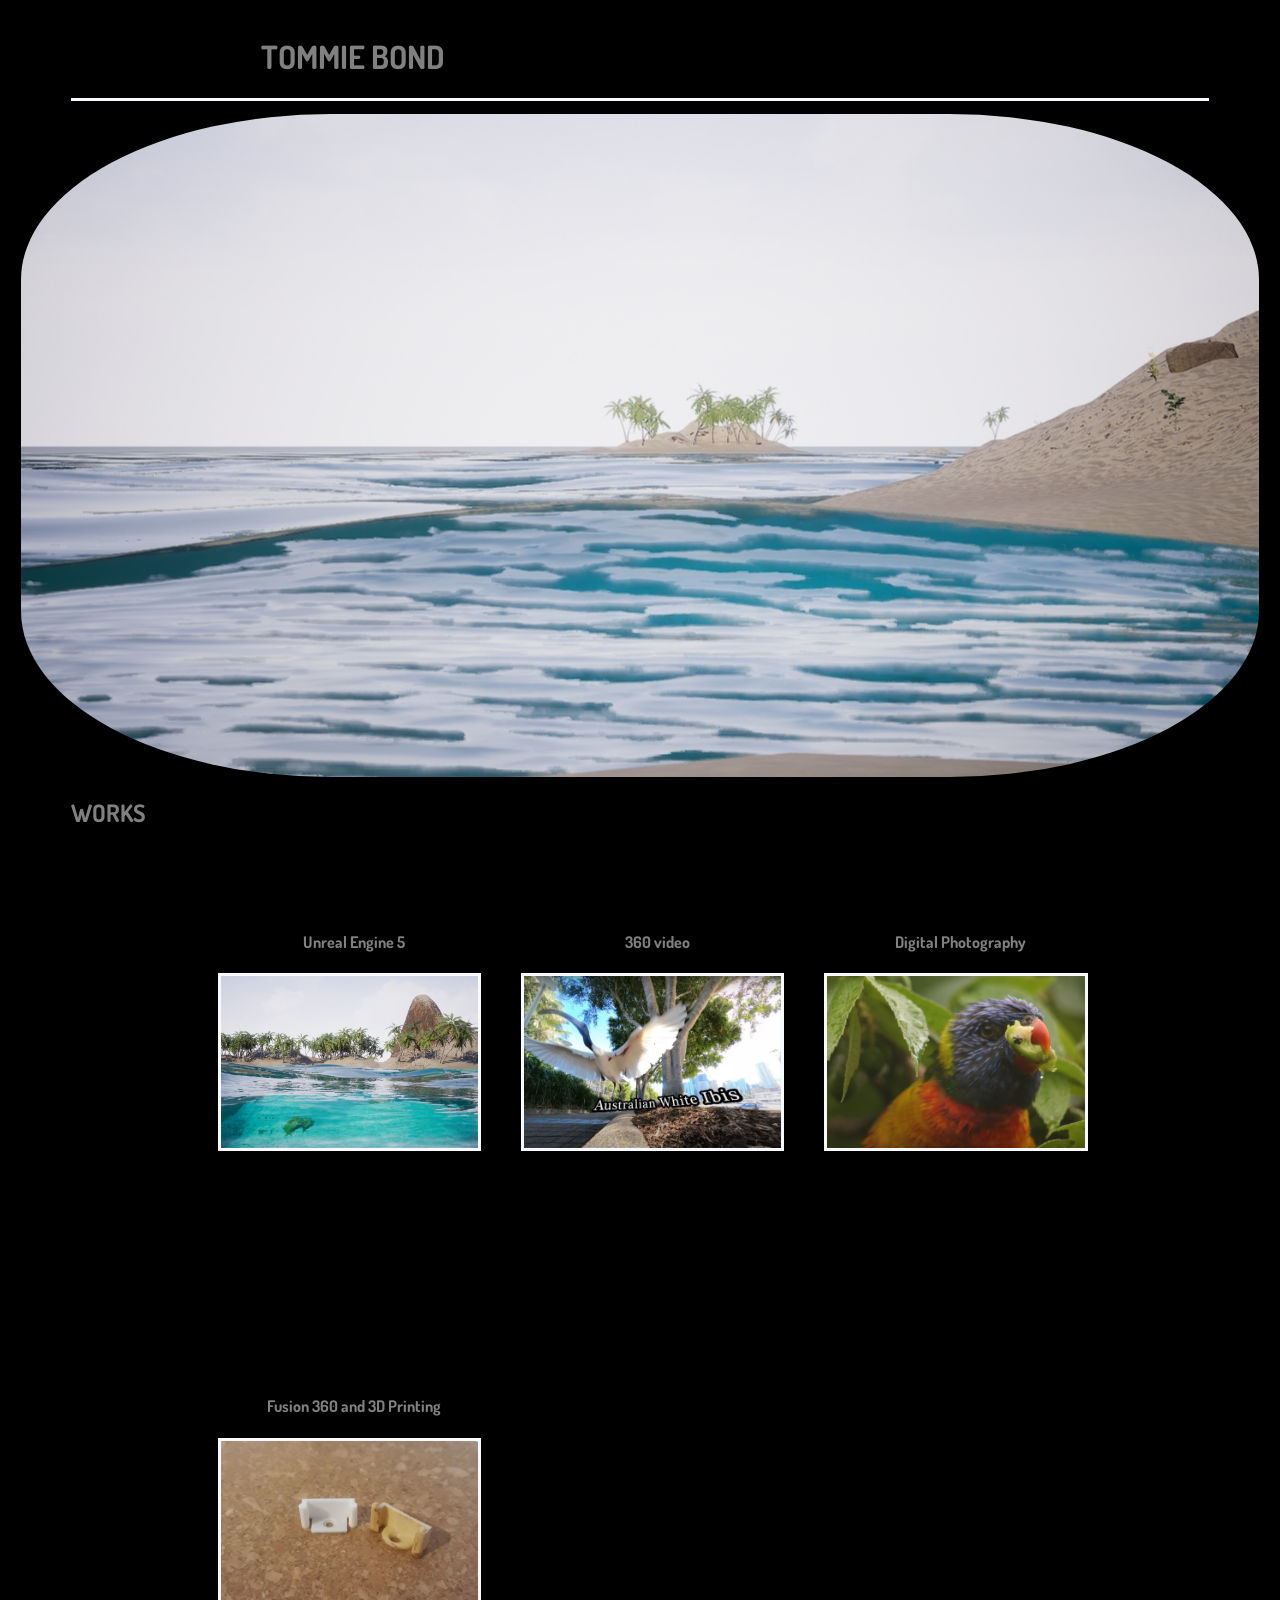
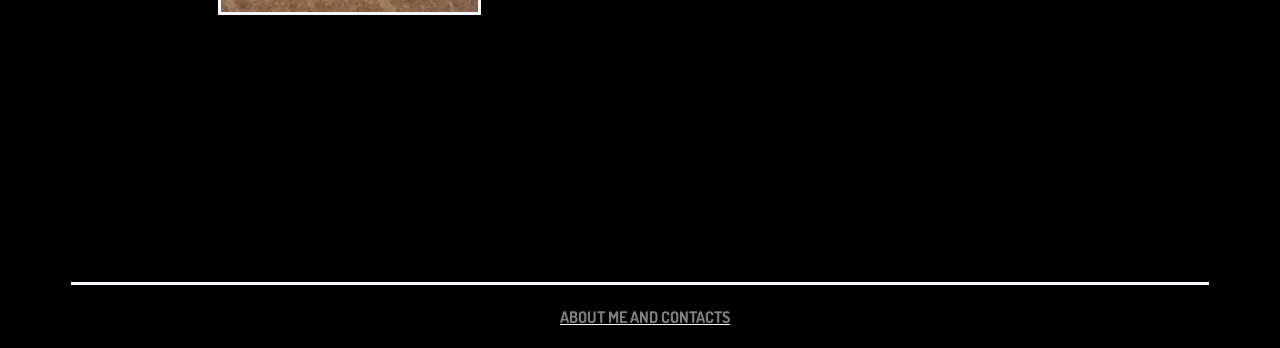
<file: index.html>
<html>
    <head>
        <meta charset="utf-8">
        <meta http-equiv="X-UA-Compatible" content="IE=edge">
        <title>Index</title> 
        <link rel="stylesheet" href="content/Style.css">
        <link rel="stylesheet" href="https://fonts.googleapis.com/css?family=Dosis">
        <link rel="icon" type="image/x-icon" href="content/favicon.ico">
        <style>body {font-family: "Dosis", sans-serif;}</style>
    </head>
    <div style="position: sticky; top:0; background-color:black; padding-top: 0.5%">
        <h1>TOMMIE BOND</h1>
        <div class="line"></div>
    </div>
    <body>
        <div class="container" style="z-index: -1;">
            <div class="flex-container" style="animation-direction: alternate-reverse; max-height: 1080px;"></div>
            <div class="flex-container-cover" style="max-height: 1080px;"></div>
        </div>
        <h2>WORKS</h2>
        <div class='pic-container'>
            <div class='column'>
                <h4>Unreal Engine 5</h4>
                <a href='Tropical_proj.html'><img src="content/Tropical_Index.jpeg" alt="Tropical_Island"></a>
            </div>
            <div class='column'>
                <h4>360 video</h4>
                <a href='IBIS_proj.html'><img src="content/IBIS_Index.PNG" alt="IBIS_Video"></a>
            </div>
            <div class="column">
                <h4>Digital Photography</h4>
                <a href='Photos_proj.html'><img src="content/Photos_Index.JPG" alt="Wildlife_Photography"></a>
            </div>
            <div class="column">
                <h4>Fusion 360 and 3D Printing</h4>
                <a href='Clip_proj.html'><img src="content/Clip_Index.jpg" alt="Muntin_Clip"></a>
            </div>

        </div>
        <div class="line"></div>
        <a href='About.html' style="margin-left: 90%; z-index: 1; "><h4 style="direction: ltr">ABOUT ME AND CONTACTS</h4></a>
    </body>
    
</html>
</file>
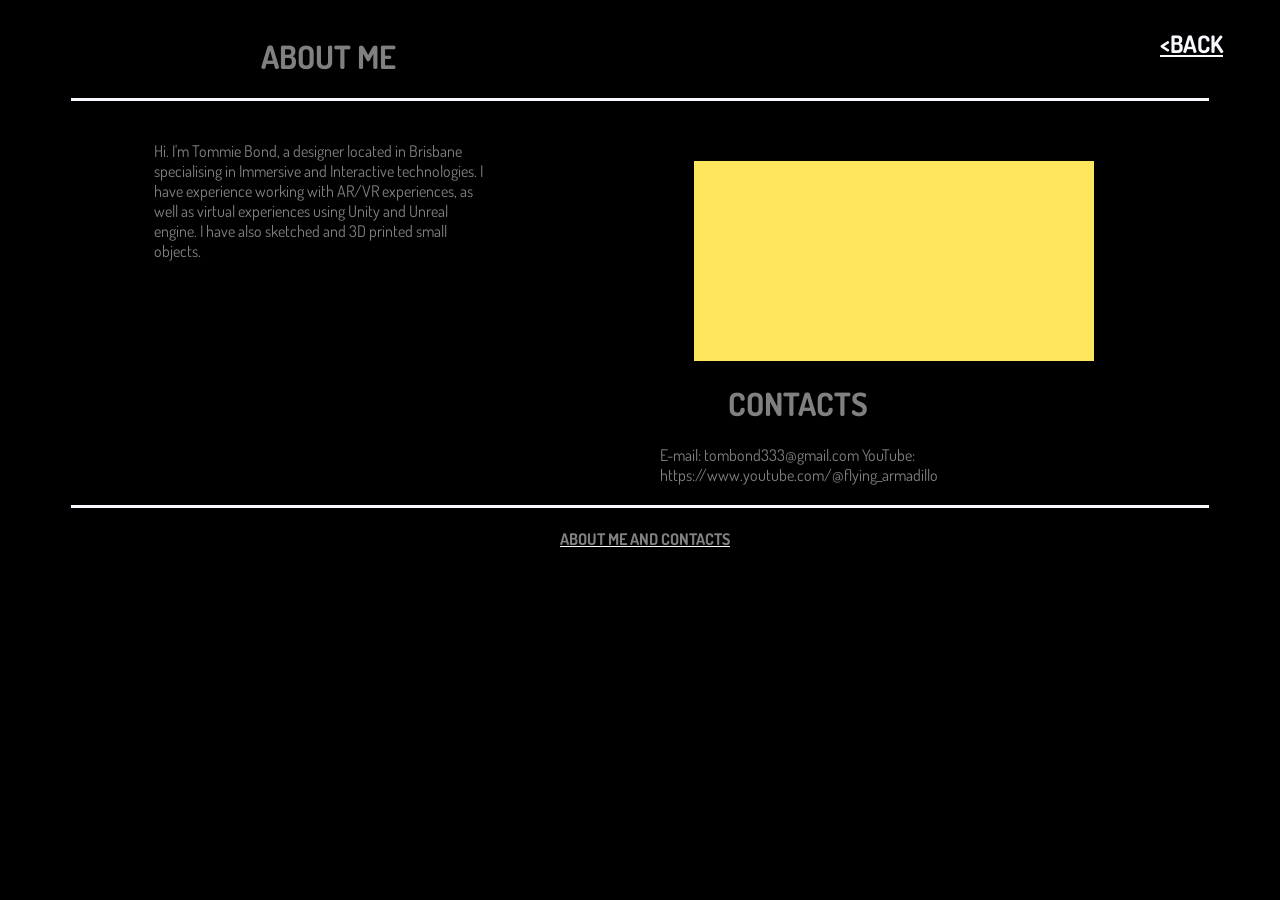
<file: About.html>
<html>
    <head>
        <meta charset="utf-8">
        <meta http-equiv="X-UA-Compatible" content="IE=edge">
        <title>Index</title> 
        <link rel="stylesheet" href="content/Style.css">
        <link rel="stylesheet" href="https://fonts.googleapis.com/css?family=Dosis">
        <link rel="icon" type="image/x-icon" href="content/favicon.ico">
        <style>body {font-family: "Dosis", sans-serif;}</style>
    </head>
    <a href='/www.tommie-bond.com' style="position: fixed; margin-left: 90%; z-index: 1; "><h2 style="direction: rtl">BACK></h2></a>
    <div style="position: sticky; top:0; background-color:black; padding-top: 0.5%">
        <h1>ABOUT ME</h1>
        <div class="line"></div>
    </div>
    <body>
        
        
        <div class='row' style='padding-top: 20px'>
            <div class='column' style='margin-left: 10%; margin-right: 10%'>Hi. I'm Tommie Bond, a designer located in Brisbane specialising in Immersive and Interactive technologies. I have experience working with AR/VR experiences, as well as virtual experiences using Unity and Unreal engine. I have also sketched and 3D printed small objects. </div>
            <div class='column' style='width: 30%' >
                
                <b href='Index.html'><img src="content/TEST.png" alt="TEST"></b>
                <h1>CONTACTS</h1>
                E-mail: tombond333@gmail.com 
                YouTube: https://www.youtube.com/@flying_armadillo
            </div>
        </div>
        <div class="line"></div>
        <a href='About.html' style="margin-left: 90%; z-index: 1; "><h4 style="direction: ltr">ABOUT ME AND CONTACTS</h4></a>
    </body>
    
</html>
</file>
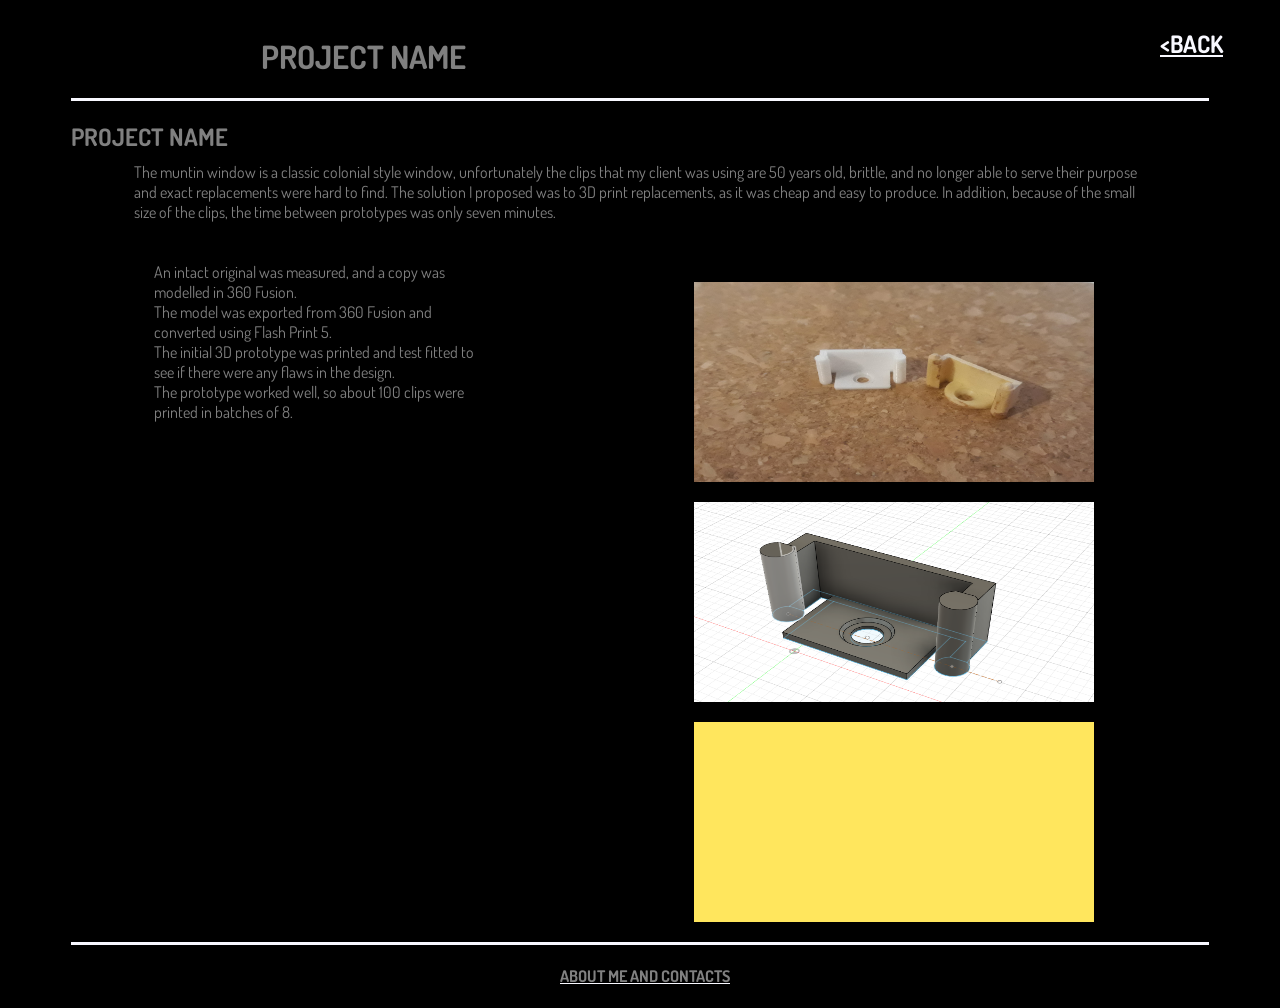
<file: Clip_proj.html>
<html>
    <head>
        <meta charset="utf-8">
        <meta http-equiv="X-UA-Compatible" content="IE=edge">
        <title>Index</title> 
        <link rel="stylesheet" href="content/Style.css">
        <link rel="stylesheet" href="https://fonts.googleapis.com/css?family=Dosis">
        <link rel="icon" type="image/x-icon" href="content/favicon.ico">
        <style>body {font-family: "Dosis", sans-serif;}</style>
    </head>
    <a href='/www.tommie-bond.com' style="position: fixed; margin-left: 90%; z-index: 1; "><h2 style="direction: rtl">BACK></h2></a>
    <div style="position: sticky; top:0; background-color:black; padding-top: 0.5%">
        <h1>PROJECT NAME</h1>
        <div class="line"></div>
    </div>
    <body>
        <h2>PROJECT NAME</h2>
        <div style="margin-left: 10%; margin-right: 10%"> The muntin window is a classic colonial style window, unfortunately the clips that my client was using are 50 years old, brittle, and no longer able to serve their purpose and exact replacements were hard to find. The solution I proposed was to 3D print replacements, as it was cheap and easy to produce. In addition, because of the small size of the clips, the time between prototypes was only seven minutes.
        </div>
        
        <div class='row' style='padding-top: 20px'>
            <div class='column' style='margin-left: 10%; margin-right: 10%'>An intact original was measured, and a copy was modelled in 360 Fusion. <br> 
                The model was exported from 360 Fusion and converted using Flash Print 5.<br>
                The initial 3D prototype was printed and test fitted to see if there were any flaws in the design.<br>
                The prototype worked well, so about 100 clips were printed in batches of 8.<br>
 </div>
            <div class='column' style='width: 30%' >
                <b href='Index.html'><img src="content/Clip_Index.jpg" alt="Clip_index"></b>
                <b href='Index.html'><img src="content/Clip_1.jpg" alt="clip_1"></b>
                <b href='Index.html'><img src="content/TEST.png" alt="TEST"></b>
            </div>
        </div>
        <div class="line"></div>
        <a href='About.html' style="margin-left: 90%; z-index: 1; "><h4 style="direction: ltr">ABOUT ME AND CONTACTS</h4></a>
    </body>
    
</html>
</file>
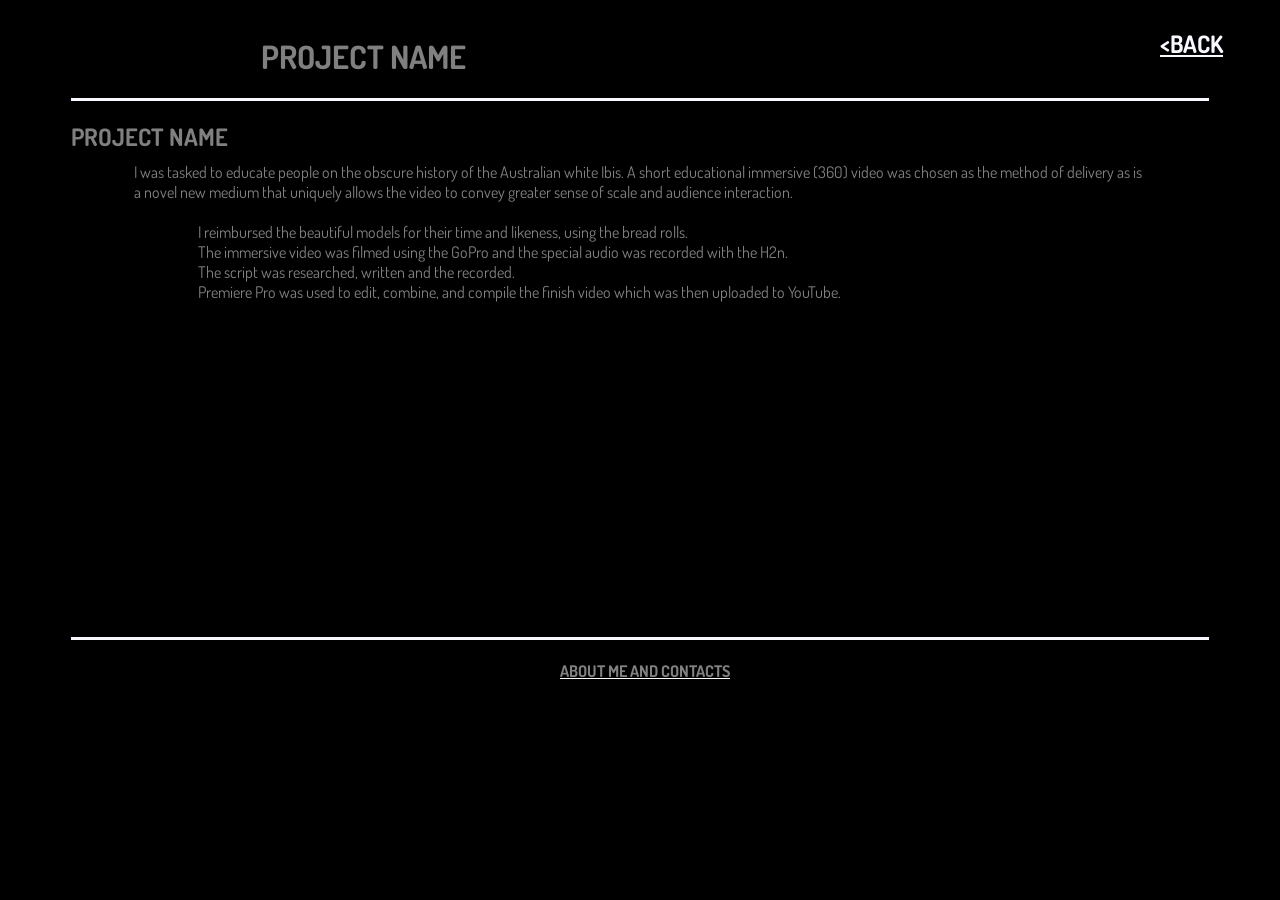
<file: IBIS_proj.html>
<html>
    <head>
        <meta charset="utf-8">
        <meta http-equiv="X-UA-Compatible" content="IE=edge">
        <title>Index</title> 
        <link rel="stylesheet" href="content/Style.css">
        <link rel="stylesheet" href="https://fonts.googleapis.com/css?family=Dosis">
        <link rel="icon" type="image/x-icon" href="content/favicon.ico">
        <style>body {font-family: "Dosis", sans-serif;}</style>
    </head>
    <a href='/www.tommie-bond.com' style="position: fixed; margin-left: 90%; z-index: 1; "><h2 style="direction: rtl">BACK></h2></a>
    <div style="position: sticky; top:0; background-color:black; padding-top: 0.5%">
        <h1>PROJECT NAME</h1>
        <div class="line"></div>
    </div>
    <body>
        <h2>PROJECT NAME</h2>
        <div style="margin-left: 10%; margin-right: 10%"> I was tasked to educate people on the obscure history of the Australian white Ibis. A short educational immersive (360) video was chosen as the method of delivery as is a novel new medium that uniquely allows the video to convey greater sense of scale and audience interaction.</div>
        
        <div class='row' style='padding-top: 20px'>
            <div style='margin-left: 15%; margin-right: 10%'>I reimbursed the beautiful models for their time and likeness, using the bread rolls. <br>
                The immersive video was filmed using the GoPro and the special audio was recorded with the H2n. 
                <br>The script was researched, written and the recorded. 
                <br>Premiere Pro was used to edit, combine, and compile the finish video which was then uploaded to YouTube. <br><br>
                <iframe width="560" height="315" src="https://www.youtube.com/embed/6hr6Ubr_M6Q?si=2Lctc70VHF5NLkWg" title="YouTube video player" frameborder="0" allow="accelerometer; autoplay; clipboard-write; encrypted-media; gyroscope; picture-in-picture; web-share" allowfullscreen></iframe>
            </div>
            </div>
        <div class="line"></div>
        <a href='About.html' style="margin-left: 90%; z-index: 1; "><h4 style="direction: ltr">ABOUT ME AND CONTACTS</h4></a>
    </body>
    
</html>
</file>
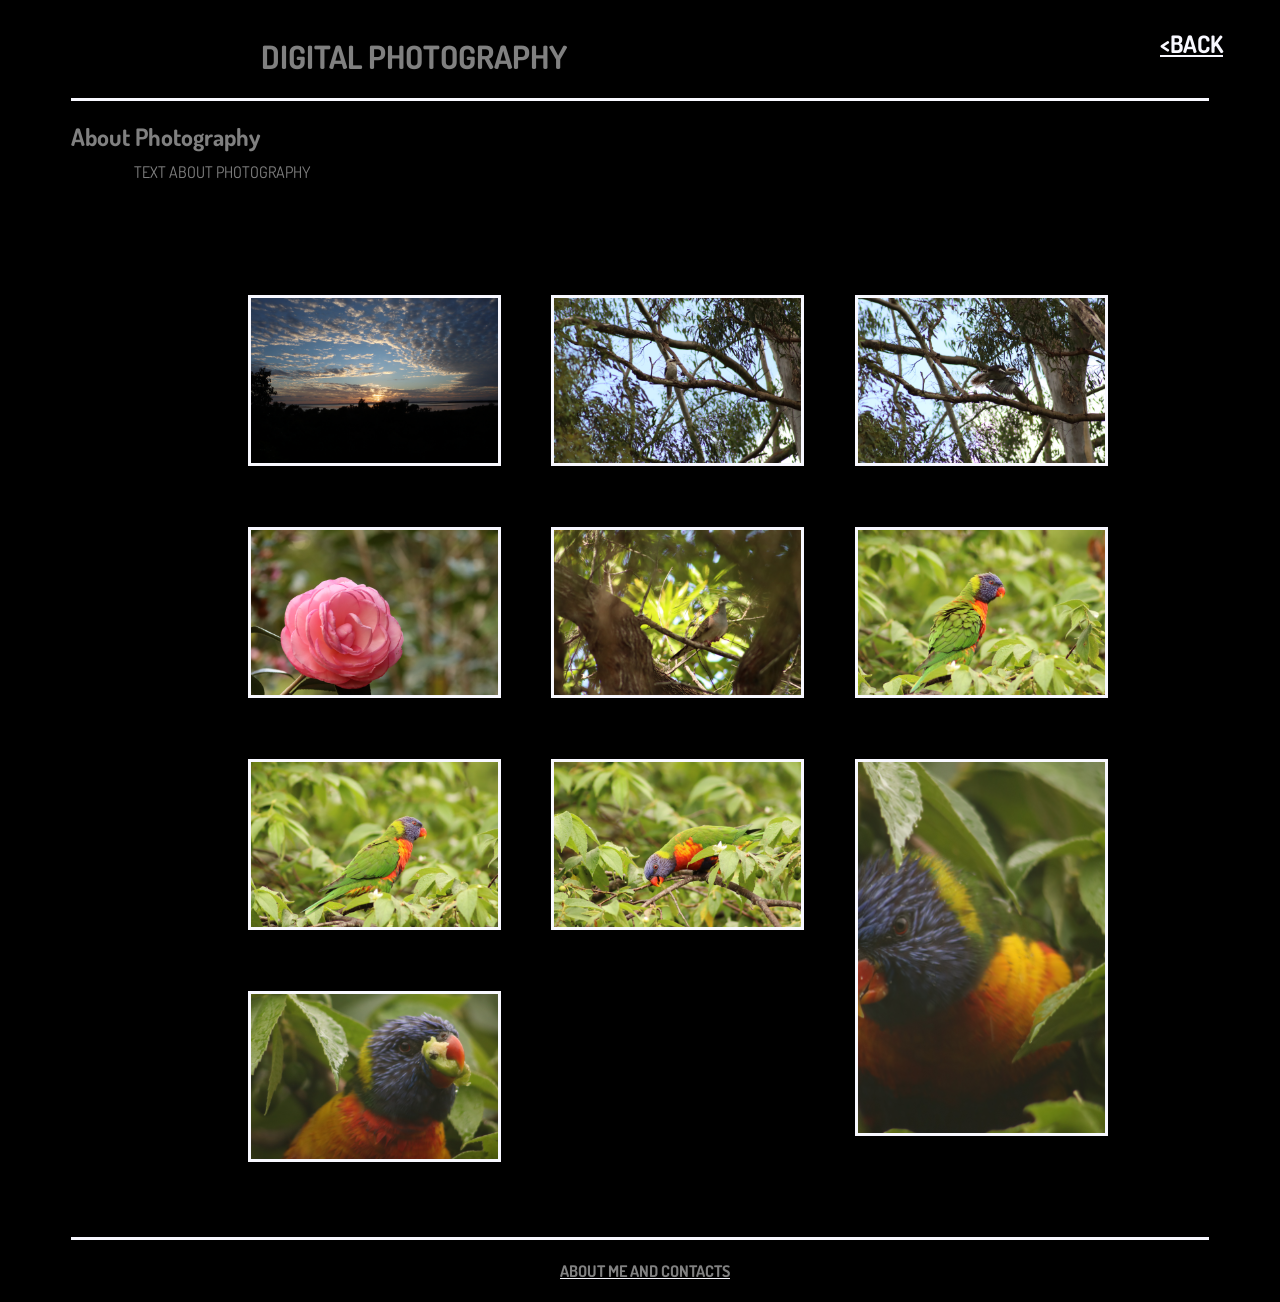
<file: Photos_proj.html>
<html>
    <head>
        <meta charset="utf-8">
        <meta http-equiv="X-UA-Compatible" content="IE=edge">
        <title>Index</title> 
        <link rel="stylesheet" href="content/Style.css">
        <link rel="stylesheet" href="https://fonts.googleapis.com/css?family=Dosis">
        <link rel="icon" type="image/x-icon" href="content/favicon.ico">
        <style>body {font-family: "Dosis", sans-serif;}</style>
    </head>
    <a href='/www.tommie-bond.com' style="position: fixed; margin-left: 90%; z-index: 1; "><h2 style="direction: rtl">BACK></h2></a>
    <div style="position: sticky; top:0; background-color: black; padding-top: 0.5%">
        <h1>DIGITAL PHOTOGRAPHY</h1>
        <div class="line"></div>
    </div>
    <body>
        <h2>About Photography</h2>
        <div style="margin-left: 10%; margin-right: 10%">TEXT ABOUT PHOTOGRAPHY</div>
        <div class='pic-container'>
            <a href='content/Photography/Photo_1.JPG'><img src="content/Photography/Photo_1.JPG" alt="TEST" target="_blank"></a>
            <a href='content/Photography/Photo_2.JPG'><img src="content/Photography/Photo_2.JPG" alt="TEST" target="_blank"></a>
            <a href='content/Photography/Photo_3.JPG'><img src="content/Photography/Photo_3.JPG" alt="TEST" target="_blank"></a>
            <a href='content/Photography/Photo_4.JPG'><img src="content/Photography/Photo_4.JPG" alt="TEST" target="_blank"></a>
            <a href='content/Photography/Photo_5.JPG'><img src="content/Photography/Photo_5.JPG" alt="TEST" target="_blank"></a>
            <a href='content/Photography/Photo_6.JPG'><img src="content/Photography/Photo_6.JPG" alt="TEST" target="_blank"></a>
            <a href='content/Photography/Photo_7.JPG'><img src="content/Photography/Photo_7.JPG" alt="TEST" target="_blank"></a>
            <a href='content/Photography/Photo_8.JPG'><img src="content/Photography/Photo_8.JPG" alt="TEST" target="_blank"></a>
            <a href='content/Photography/Photo_9.JPG'><img src="content/Photography/Photo_9.JPG" alt="TEST" target="_blank"></a>
            <a href='content/Photos_Index.JPG'><img src="content/Photos_Index.JPG" alt="TEST" target="_blank"></a>
        </div>

        <div class="line"></div>
        <a href='About.html' style="margin-left: 90%; z-index: 1; "><h4 style="direction: ltr">ABOUT ME AND CONTACTS</h4></a>
    </body>
    
</html>
</file>
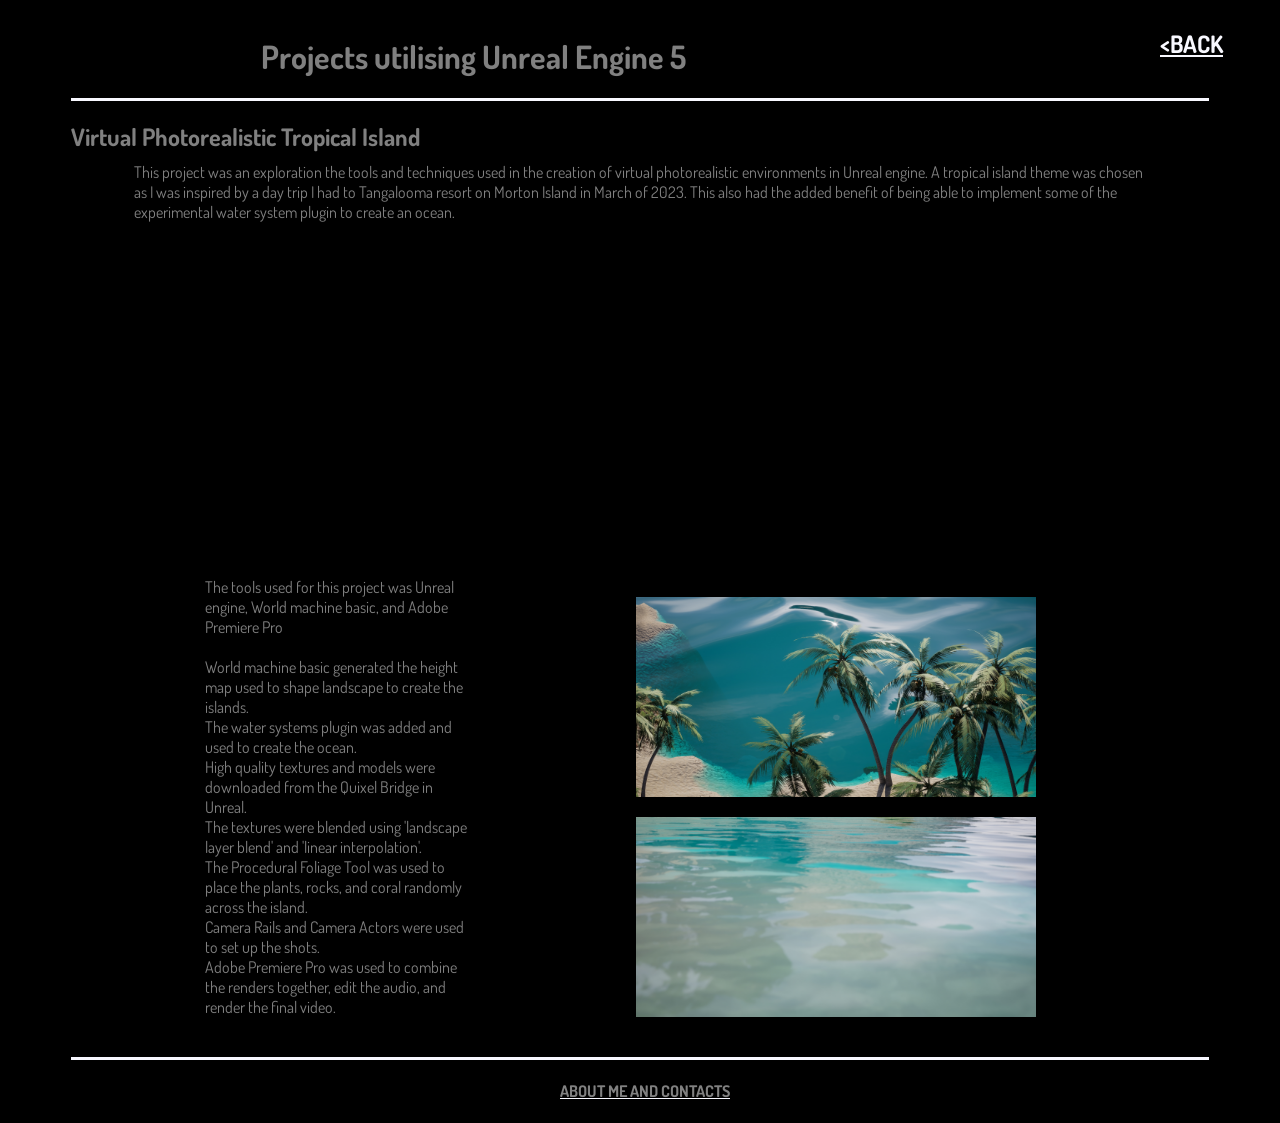
<file: Tropical_proj.html>
<html>
    <head>
        <meta charset="utf-8">
        <meta http-equiv="X-UA-Compatible" content="IE=edge">
        <title>Tropical Island</title> 
        <link rel="stylesheet" href="content/Style.css">
        <link rel="stylesheet" href="https://fonts.googleapis.com/css?family=Dosis">
        <link rel="icon" type="image/x-icon" href="content/favicon.ico">
        <style>body {font-family: "Dosis", sans-serif;}</style>
    </head>
    <a href='/www.tommie-bond.com' style="position: fixed; margin-left: 90%; z-index: 1; "><h2 style="direction: rtl">BACK></h2></a>
    <div style="position: sticky; top:0; background-color:black; padding-top: 0.5%">
        <h1>Projects utilising Unreal Engine 5</h1>
        <div class="line"></div>
    </div>

    <body>
        <h2>Virtual Photorealistic Tropical Island</h2>
        <div style="margin-left: 10%; margin-right: 10%"> This project was an exploration the tools and techniques used in the creation of virtual photorealistic environments in Unreal engine.
            A tropical island theme was chosen as I was inspired by a day trip I had to Tangalooma resort on Morton Island in March of 2023. This also had the added benefit of being able to implement some of the experimental water system plugin to create an ocean.
        
        <div class='row' style='padding-top: 20px'>
            <iframe width="560" height="315" src="https://www.youtube.com/embed/TB3C-Y93ohc?si=00gHa505D1lFvDfX" title="YouTube video player" frameborder="0" allow="accelerometer; autoplay; clipboard-write; encrypted-media; gyroscope; picture-in-picture; web-share" allowfullscreen></iframe>    
            <div class='column' style='margin-left: 5%; margin-right: 10%'>The tools used for this project was Unreal engine, World machine basic, and Adobe Premiere Pro<br>
            <br>
            World machine basic generated the height map used to shape landscape to create the islands.<br>
            The water systems plugin was added and used to create the ocean.<br>
            High quality textures and models were downloaded from the Quixel Bridge in Unreal.<br>
            The textures were blended using 'landscape layer blend' and 'linear interpolation'.<br>
            The Procedural Foliage Tool was used to place the plants, rocks, and coral randomly across the island.<br>
            Camera Rails and Camera Actors were used to set up the shots.<br>
            Adobe Premiere Pro was used to combine the renders together, edit the audio, and render the final video.<br><br>
            

            </div>
            <div class='column' style='width: 30%' >
                <b href='Index.html'><img src="content/Tropical_1.jpeg" alt="Tropical_1"></b>
                <b href='Index.html'><img src="content/Tropical_2.jpeg" alt="Tropical_2"></b>
            </div> 
        </div>
        </div>
        <div class="line"></div>
        <a href='About.html' style="margin-left: 90%; z-index: 1; "><h4 style="direction: ltr">ABOUT ME AND CONTACTS</h4></a>
    </body>
    
</html>
</file>
<file: content/Style.css>
html {background-color: black; font-family: 'Courier New', monospace; color: gray;}

* {
    box-sizing: border-box;
}

a:link{
    color: ghostwhite;
    
}

a:visited{
    color: ghostwhite;

}

a:hover{
    color: grey;

}

h3 {
    width: 10%;
    min-width: 90px;
    height: 5%;
    background-color: black;
    position:relative;
    color: black;
    transition-duration: 1s;
    padding: 15px 35px;
    text-decoration: none;
    display: inline-block;
    font-size: 130%;
    border-bottom-left-radius: 10px;
    border-bottom-right-radius: 10px;
        border-top-left-radius: 5px;
    border-top-right-radius: 5px;
}

h3:hover {
    text-shadow: 2px 2px black;
    background-color: brown;
    color: ghostwhite;
    cursor:pointer;
}
            
h1 {
    position: relative;
    animation-name: slidein; 
    animation-duration: 1s;
    animation-fill-mode: forwards;
    margin-left: 20%;
    margin-right: auto;
    transition-duration: 1s;
}

h4{
    animation-name: slidein; 
    animation-duration: 1s;
    animation-fill-mode: forwards;
    transition-duration: 1s;
    padding-left: 10px;
    text-align: center;
}

h2{
    padding-left: 5%;
    margin-bottom: 10px;
    padding-bottom: 0px;
    
}


p{
    width: 90%;
}


.text{margin-top: 120px; margin-left: 30px; margin-right: 30px; padding-bottom: 10%; background-color: floralwhite}

.centre{position: relative; display: block; margin-left: auto; margin-right: auto;}

.header{position: absolute; margin-left:5%; padding-top: 1px; min-width: 90%; text-align: center;}

.column {
    float: left;
    width: 30%;
    padding: 20px;
    background-color:black;
}

.row:after {
    content: "";
    display: table;
    clear: both;
    background-color:black;
}

@keyframes slidein {
    from {
        top: -10px;
        background-color: black;
        color: black;
    }
    to {
        top: 0px;
        background-color: black;
        color: grey;
    }               
}

.pic-container > a{
    text-align: center;
    width: 25%;
    margin-left: 5%;
    margin-top: 20px;
    height: 60px;
    align-self:flex-start;
    background-color:white;
    
}


b{
    text-align: center;
    width: 110%;
    margin-left: 5%;
    margin-top: 20px;
    background-color:black;
}

b >img {
      text-align: center;
    width: 400px;
    margin-left: 5%;
    margin-top: 20px;
    height: 200px;
    background-color:white;
}

.container{
    position: relative;
    height: 75%;
    border-radius: 25%;
    margin: 1%;
    background-color: black;
}


.flex-container-cover {
    background-color:black;
    height: 100%;
    width: 100%;
    border-radius: 25%;
    animation: intro-display-cover;
    animation-direction: normal;
    animation-duration: 4s;
    animation-fill-mode: forwards;
    background-image: url(renders/360.0011.jpeg);
    position: absolute;
    background-position: center; 
    z-index: -1;
}

.flex-container {
    background-color:black;
    height: 100%;
    width: 100%;
    border-radius: 25%;
    animation: intro-display;
    animation-direction: normal;
    animation-duration: 4s;
    animation-iteration-count: infinite;
    animation-fill-mode: forwards;
    position: absolute;
    background-position: center; 
    z-index: -1;
}


.flex-container > div {
    animation-name: slidein; 
    animation-duration: 1s;
    animation-fill-mode: forwards;
    transition-duration: 1s;
    width: 100px;
    margin: 20px;
    line-height: 75px;
    text-align: center;
    background-color:aqua;
}

.pic-container {
    display:flex;
    flex-wrap:wrap;
    background-color:black;
    overflow-x: auto;
    height: 105%;
    align-self: center;
    margin: 5%;
    margin-left: 15%;

}
.pic-container > a {
    margin-bottom: 50px;
    margin-top: 50px;
    padding-bottom: 10%;
}

.pic-container > b {
    margin-bottom: 50px;
    margin-top: 50px;
}

.pic-container-right {
    display: flex;
    flex-wrap: wrap;
    background-color:black;
    overflow-x: auto;
    height: 450px;
    margin-left: 5%;
    margin: 5%;
}

.pic-container > .column > a >img {
    width: 100%;
    line-height: 10%;
    text-align: right;
    background-color:aqua;
    border-style: solid;
    border-color: ghostwhite;
    transition: 0.3s;
}

.pic-container > a > img:hover{
    width:  103%;
    margin-left: -1.5%;
}

.pic-container > a >img {
    width: 100%;
    line-height: 10%;
    text-align: right;
    background-color:aqua;
    border-style: solid;
    border-color: ghostwhite;
    transition: 0.3s;
}


.pic-container > a > img:hover{
    width:  103%;
    margin-left: -1.5%;
}


.line{
    background-color:ghostwhite; 
    height: 3px; 
    width: 90%; 
    margin-left: 5%;
    animation-name: line-in;
    animation-timing-function: ease;
    animation-duration: 2s;
}

@keyframes line-in{
    0%{
        width: 0%;
    }

    100%{
        width: 90%;
    }
}

@keyframes intro-display {
    0% {background-image: url(renders/360.0011.jpeg)}
    1% {background-image: url(renders/360.0012.jpeg)}
    2% {background-image: url(renders/360.0013.jpeg)}
    3% {background-image: url(renders/360.0014.jpeg)}
    4% {background-image: url(renders/360.0015.jpeg)}
    5% {background-image: url(renders/360.0016.jpeg)}
    6% {background-image: url(renders/360.0017.jpeg)}
    7% {background-image: url(renders/360.0018.jpeg)}
    8% {background-image: url(renders/360.0019.jpeg)}
    9% {background-image: url(renders/360.0020.jpeg)}
    10% {background-image: url(renders/360.0021.jpeg)}
    11% {background-image: url(renders/360.0022.jpeg)}
    12% {background-image: url(renders/360.0023.jpeg)}
    13% {background-image: url(renders/360.0024.jpeg)}
    14% {background-image: url(renders/360.0025.jpeg)}
    15% {background-image: url(renders/360.0026.jpeg)}
    16% {background-image: url(renders/360.0027.jpeg)}
    17% {background-image: url(renders/360.0028.jpeg)}
    18% {background-image: url(renders/360.0029.jpeg)}
    19% {background-image: url(renders/360.0030.jpeg)}
    20% {background-image: url(renders/360.0031.jpeg)}
    21% {background-image: url(renders/360.0032.jpeg)}
    22% {background-image: url(renders/360.0033.jpeg)}
    23% {background-image: url(renders/360.0034.jpeg)}
    24% {background-image: url(renders/360.0035.jpeg)}
    25% {background-image: url(renders/360.0036.jpeg)}
    26% {background-image: url(renders/360.0037.jpeg)}
    27% {background-image: url(renders/360.0038.jpeg)}
    28% {background-image: url(renders/360.0039.jpeg)}
    29% {background-image: url(renders/360.0040.jpeg)}
    30% {background-image: url(renders/360.0041.jpeg)}
    31% {background-image: url(renders/360.0042.jpeg)}
    32% {background-image: url(renders/360.0043.jpeg)}
    33% {background-image: url(renders/360.0044.jpeg)}
    34% {background-image: url(renders/360.0045.jpeg)}
    35% {background-image: url(renders/360.0046.jpeg)}
    36% {background-image: url(renders/360.0047.jpeg)}
    37% {background-image: url(renders/360.0048.jpeg)}
    38% {background-image: url(renders/360.0049.jpeg)}
    39% {background-image: url(renders/360.0050.jpeg)}
    40% {background-image: url(renders/360.0051.jpeg)}
    41% {background-image: url(renders/360.0052.jpeg)}
    42% {background-image: url(renders/360.0053.jpeg)}
    43% {background-image: url(renders/360.0054.jpeg)}
    44% {background-image: url(renders/360.0055.jpeg)}
    45% {background-image: url(renders/360.0056.jpeg)}
    46% {background-image: url(renders/360.0057.jpeg)}
    47% {background-image: url(renders/360.0058.jpeg)}
    48% {background-image: url(renders/360.0059.jpeg)}
    49% {background-image: url(renders/360.0060.jpeg)}
    50% {background-image: url(renders/360.0061.jpeg)}
    51% {background-image: url(renders/360.0060.jpeg)}
    52% {background-image: url(renders/360.0059.jpeg)}
    53% {background-image: url(renders/360.0058.jpeg)}
    54% {background-image: url(renders/360.0057.jpeg)}
    55% {background-image: url(renders/360.0056.jpeg)}
    56% {background-image: url(renders/360.0055.jpeg)}
    57% {background-image: url(renders/360.0054.jpeg)}
    58% {background-image: url(renders/360.0053.jpeg)}
    59% {background-image: url(renders/360.0052.jpeg)}
    60% {background-image: url(renders/360.0051.jpeg)}
    61% {background-image: url(renders/360.0051.jpeg)}
    62% {background-image: url(renders/360.0050.jpeg)}
    63% {background-image: url(renders/360.0049.jpeg)}
    64% {background-image: url(renders/360.0048.jpeg)}
    65% {background-image: url(renders/360.0047.jpeg)}
    66% {background-image: url(renders/360.0046.jpeg)}
    67% {background-image: url(renders/360.0045.jpeg)}
    68% {background-image: url(renders/360.0044.jpeg)}
    69% {background-image: url(renders/360.0043.jpeg)}
    70% {background-image: url(renders/360.0042.jpeg)}
    71% {background-image: url(renders/360.0041.jpeg)}
    72% {background-image: url(renders/360.0040.jpeg)}
    73% {background-image: url(renders/360.0039.jpeg)}
    74% {background-image: url(renders/360.0038.jpeg)}
    75% {background-image: url(renders/360.0037.jpeg)}
    76% {background-image: url(renders/360.0036.jpeg)}
    77% {background-image: url(renders/360.0035.jpeg)}
    78% {background-image: url(renders/360.0034.jpeg)}
    79% {background-image: url(renders/360.0033.jpeg)}
    80% {background-image: url(renders/360.0032.jpeg)}
    81% {background-image: url(renders/360.0031.jpeg)}
    82% {background-image: url(renders/360.0030.jpeg)}
    83% {background-image: url(renders/360.0029.jpeg)}
    84% {background-image: url(renders/360.0028.jpeg)}
    85% {background-image: url(renders/360.0027.jpeg)}
    86% {background-image: url(renders/360.0026.jpeg)}
    87% {background-image: url(renders/360.0025.jpeg)}
    88% {background-image: url(renders/360.0024.jpeg)}
    89% {background-image: url(renders/360.0023.jpeg)}
    90% {background-image: url(renders/360.0022.jpeg)}
    91% {background-image: url(renders/360.0021.jpeg)}
    92% {background-image: url(renders/360.0020.jpeg)}
    93% {background-image: url(renders/360.0019.jpeg)}
    94% {background-image: url(renders/360.0018.jpeg)}
    95% {background-image: url(renders/360.0017.jpeg)}
    96% {background-image: url(renders/360.0016.jpeg)}
    97% {background-image: url(renders/360.0015.jpeg)}
    98% {background-image: url(renders/360.0014.jpeg)}
    99% {background-image: url(renders/360.0013.jpeg)}
    100% {background-image: url(renders/360.0012.jpeg)}
}

@keyframes intro-display-cover {
    0% {opacity: 100%;}
    99% {opacity: 100%;}
    100% {opacity: 0%;}
}

@media (orientation: portrait) {
  .column {width:100%; padding: 0px; float: none;}
}

::-webkit-scrollbar {
    width: 10px;
    height: 10px;
}

::-webkit-scrollbar-thumb:horizontal {
    background: green; 
    border-radius: 10px;
}

::-webkit-scrollbar-thumb:vertical {
    background: grey; 
    border-radius: 10px;
</file>
